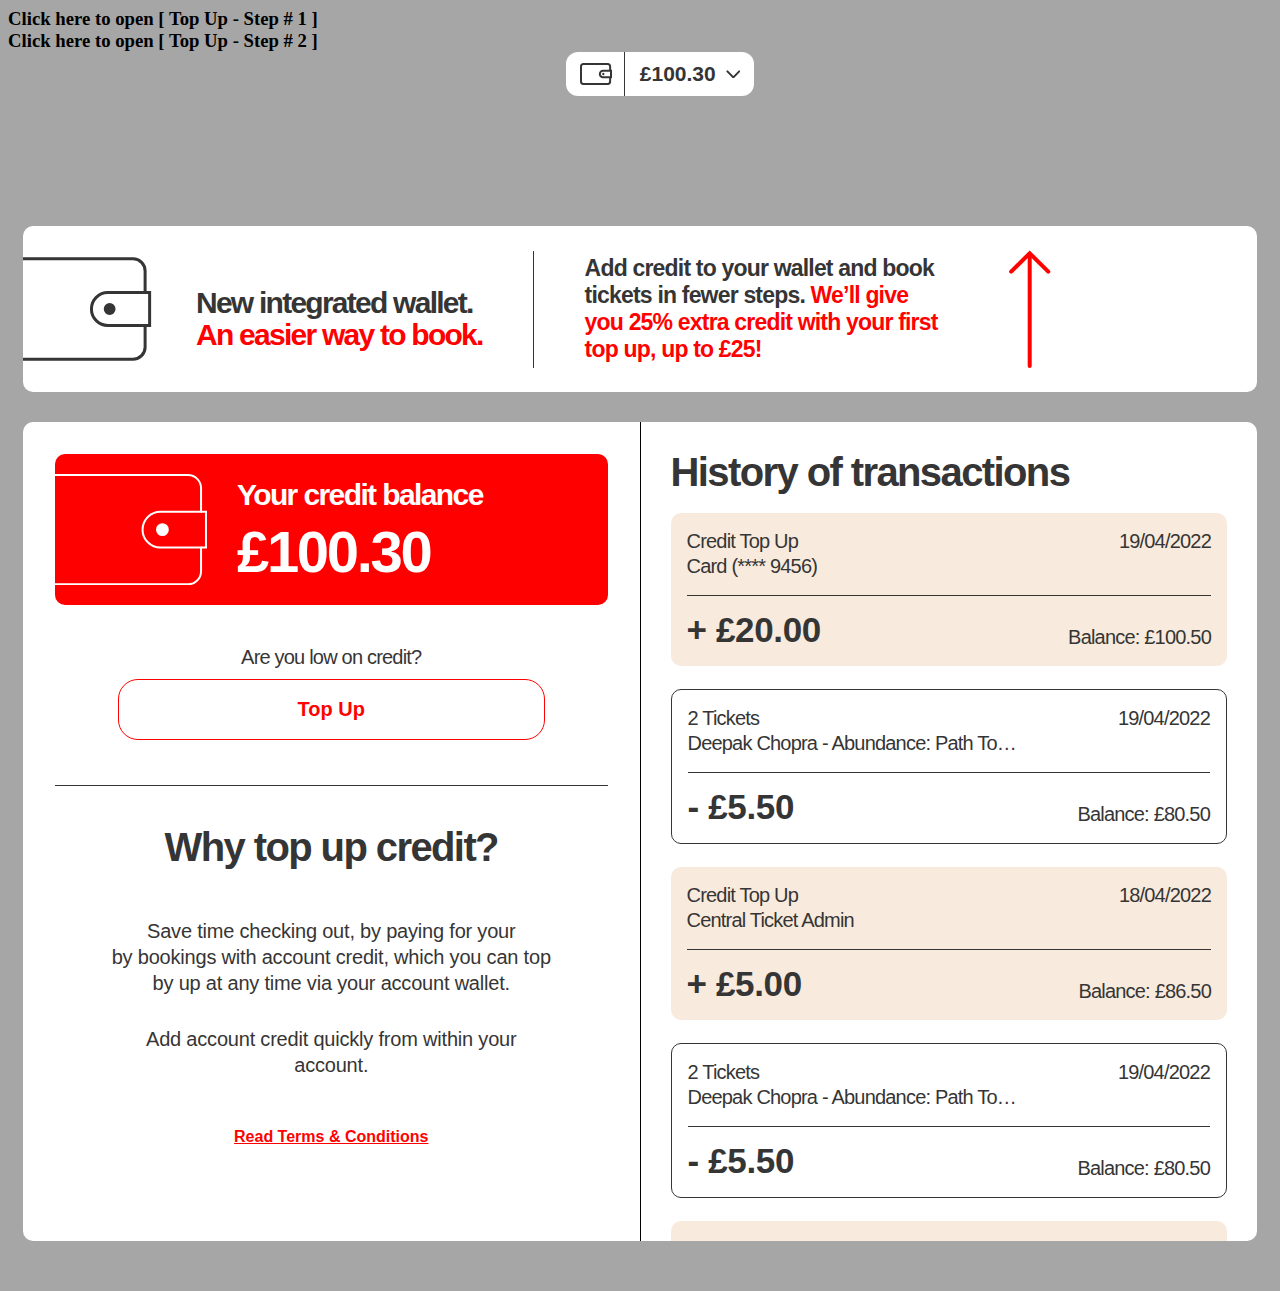
<file: components.html>
<!DOCTYPE html>
<html lang="en">
  <head>
    <meta charset="utf-8" />
    <meta content=" width=device-width, initial-scale=1" name="viewport" />
    <meta content="text/html; charset=utf-8" http-equiv="Content-Type" />

    <!-- >>>  Title & Favicon  <<<<-->
    <title>All Pop Up's | Central Tickets LTD</title>
    <link rel="shortcut icon" type="image/jpg" href="./assets/img/favicon.webp" />

    <!-- >>>  Meta Description  <<<<-->
    <meta name="description" content="Become a seat filler with Central Tickets and get ticket offers for shows in London." />
    <!-- >>>  Meta Keywords  <<<<-->
    <meta name="keywords" content="Central Tickets LTD" />

    <!-- >>> Custom CSS <<< -->
    <link rel="stylesheet" href="./assets/sass/app.css" />
  </head>
  <body>
    <!-- >>>>>>>>>>>>>>>>>>>>>>>>><<<<<<<<<<<<<<<<<<<<<<< -->
    <!-- >>>>>>>>>>>>> Central Tickets LTD <<<<<<<<<<<<<< -->
    <!-- >>>>>>>>>>>>>>>>>>>>>>>>><<<<<<<<<<<<<<<<<<<<<<< -->

    <!-- >>>>>>>>>>>>>>>>>>>>>>>><<<<<<<<<<<<<<<<<<<<<<<< -->
    <!-- >>>>>>>>>>>>>>>>>>> Pop Up's <<<<<<<<<<<<<<<<<<< -->
    <!-- >>>>>>>>>>>>>>>>>>>>>>>><<<<<<<<<<<<<<<<<<<<<<<< -->

    <div class="-show-pop-up" style="cursor: pointer">
      <h3 class="add-credit" style="margin: 0">Click here to open [ Top Up - Step # 1 ]</h3>
      <h3 class="add-card" style="margin: 0">Click here to open [ Top Up - Step # 2 ]</h3>
    </div>

    <!-- >>>>>>>>>>>>>>>>>>>>>>>><<<<<<<<<<<<<<<<<<<<<<<< -->
    <!-- >>>>>>>>>>>>>>>>>>>>>> Body <<<<<<<<<<<<<<<<<<<< -->
    <!-- >>>>>>>>>>>>>>>>>>>>>>>><<<<<<<<<<<<<<<<<<<<<<<< -->

    <!-- >>>>>>>>>>>>>>>>>>>>>>>><<<<<<<<<<<<<<<<<<<<<<<< -->
    <!-- >>>>>>>>>>>>>>>>>> Pop Up # 1 <<<<<<<<<<<<<<<<<< -->
    <!-- >>>>>>>>>>>>>>>>>>>>>>>><<<<<<<<<<<<<<<<<<<<<<<< -->

    <div class="-pop-up-bg pu-top-up-1">
      <div class="-pop-up -pop-up-top-up-1">
        <div class="-header">
          <p>Add Credit</p>
          <a href="#" class="close-popup">
            <svg xmlns="http://www.w3.org/2000/svg" width="14.707" height="14.707" viewBox="0 0 14.707 14.707">
              <g id="Group_1" data-name="Group 1" transform="translate(0.362 -0.029)">
                <line id="Line_1" data-name="Line 1" x2="14" y2="14" transform="translate(-0.009 0.382)" fill="none" stroke="#fff" stroke-width="1" />
                <line id="Line_2" data-name="Line 2" x1="14" y2="14" transform="translate(-0.009 0.382)" fill="none" stroke="#fff" stroke-width="1" />
              </g>
            </svg>
          </a>
        </div>
        <div class="-main" style="height: 410px !important">
          <h2>Enter the amount you’d like to top-up</h2>
          <div class="-content">
            <form action="">
              <input type="text" placeholder="£ 10.00" />
              <a href="#" class="continue">Debit or Credit Card</a>
              <a href="#" class="continue">Apple &nbsp;<img src="./assets/img/apple-logo-transparent_white.png" alt="" />Pay</a>
              <p>
                <input type="checkbox" />
                <span>I agree to the Terms & Conditions below.</span>
              </p>
            </form>
            <span class="bottom-text-">
              1) Account credit can be used against the cost of any show listed via our Current Listings tab. 2) It cannot be used against the cost of bookings fulfilled
              by Today Tix Group or Ingresso. 3) Any credit added is non-refundable and cannot be exchanged for cash in part or full.
            </span>
          </div>
        </div>
      </div>
    </div>

    <!-- >>>>>>>>>>>>>>>>>>>>>>>><<<<<<<<<<<<<<<<<<<<<<<< -->
    <!-- >>>>>>>>>>>>>>>>>> Pop Up # 2 <<<<<<<<<<<<<<<<<< -->
    <!-- >>>>>>>>>>>>>>>>>>>>>>>><<<<<<<<<<<<<<<<<<<<<<<< -->

    <div class="-pop-up-bg pu-top-up-2">
      <div class="-pop-up -pop-up-top-up-2">
        <div class="-header">
          <p>Add Credit</p>
          <a href="#" class="close-popup">
            <svg xmlns="http://www.w3.org/2000/svg" width="14.707" height="14.707" viewBox="0 0 14.707 14.707">
              <g id="Group_1" data-name="Group 1" transform="translate(0.362 -0.029)">
                <line id="Line_1" data-name="Line 1" x2="14" y2="14" transform="translate(-0.009 0.382)" fill="none" stroke="#fff" stroke-width="1" />
                <line id="Line_2" data-name="Line 2" x1="14" y2="14" transform="translate(-0.009 0.382)" fill="none" stroke="#fff" stroke-width="1" />
              </g>
            </svg>
          </a>
        </div>
        <div class="-main">
          <div class="-previous-card-slec">
            <h3>Use your saved card</h3>
            <div class="-previous-card">
              <a href="#">* * * * &nbsp; * * * * &nbsp; * * * * &nbsp; 3457</a>
              <div class="checkBoxx">
                <input type="checkbox" checked />
                <span style="border-radius: 0px"></span>
              </div>
            </div>
          </div>
          <form action="">
            <div class="-input-area">
              <div class="-head">
                <h3>New Card</h3>
                <img src="./assets/img/payment-methods.png" alt="" />
              </div>
              <input type="text" placeholder="Name on Card" />
              <input type="text" placeholder="Card Number" />
              <div class="-exp-cvc">
                <input class="-exp" type="text" placeholder="Exp (mm/yy)" />
                <input class="-cvc" type="text" placeholder="CVC" />
              </div>
              <p>
                <input type="checkbox" />
                <span>Save card for future purchases</span>
              </p>
            </div>
            <div class="-total">
              <p>Total (VAT inc.): <b>£10.00</b></p>
            </div>
            <div class="-pay-or-back">
              <a href="#">Back</a>
              <input style="display: none" type="submit" value="Pay" />
              <a href="#" class="continue">Pay</a>
            </div>
          </form>
        </div>
      </div>
    </div>

    <div class="dropdown-area" style="width: fit-content; margin: 0 auto">
      <div class="dropdown--call">
        <img src="./assets/img/small-wallet-b.svg" alt="" />
        <div class="-line"></div>
        <div class="-text">
          <span>
            £100.30
            <svg xmlns="http://www.w3.org/2000/svg" width="14.669" height="8.75" viewBox="0 0 14.669 8.75">
              <path
                id="Path_1"
                data-name="Path 1"
                d="M0,0,5.92,5.922,11.841,0"
                transform="translate(1.414 1.414)"
                fill="none"
                stroke="#363535"
                stroke-linecap="round"
                stroke-width="2"
              />
            </svg>
          </span>
        </div>
      </div>
      <div class="dropdown--">
        <ul>
          <li>
            <a href="#">Top Up</a>
          </li>
          <li>
            <a href="#">History</a>
          </li>
          <li>
            <a href="#">Learn More</a>
          </li>
        </ul>
      </div>
    </div>

    <div class="page-content">
      <!-- Custom Ad -->
      <div class="-custom-ads">
        <div class="-heading">
          <svg xmlns="http://www.w3.org/2000/svg" xmlns:xlink="http://www.w3.org/1999/xlink" width="156" height="166" viewBox="0 0 156 166">
            <defs>
              <clipPath id="clip-path">
                <rect id="Rectangle_71" data-name="Rectangle 71" width="156" height="166" rx="14" transform="translate(316 135)" fill="#fff" />
              </clipPath>
            </defs>
            <g id="Mask_Group_3" data-name="Mask Group 3" transform="translate(-316 -135)" clip-path="url(#clip-path)">
              <g id="Group_906" data-name="Group 906" transform="translate(-718.377 -320.17)">
                <g id="Group_160" data-name="Group 160" transform="translate(1005 488.015)">
                  <g id="Group_159" data-name="Group 159" transform="translate(0)">
                    <path
                      id="Path_5"
                      data-name="Path 5"
                      d="M-391.315,285.612h0a16.421,16.421,0,0,1,16.421-16.421h37.261v-21.7a12.031,12.031,0,0,0-12.031-12.031H-477.085a12.031,12.031,0,0,0-12.031,12.031v76.248a12.031,12.031,0,0,0,12.031,12.031h127.421a12.031,12.031,0,0,0,12.031-12.031v-21.7h-37.261A16.421,16.421,0,0,1-391.315,285.612Z"
                      transform="translate(489.116 -235.457)"
                      fill="none"
                      stroke="#363535"
                      stroke-miterlimit="10"
                      stroke-width="3"
                    />
                    <path
                      id="Path_6"
                      data-name="Path 6"
                      d="M-120.116,350.473h4.516V317.631h-4.516"
                      transform="translate(271.599 -283.897)"
                      fill="none"
                      stroke="#363535"
                      stroke-miterlimit="10"
                      stroke-width="3"
                    />
                  </g>
                  <path id="Path_7" data-name="Path 7" d="M5.89,0A5.89,5.89,0,1,1,0,5.89,5.89,5.89,0,0,1,5.89,0Z" transform="translate(110.136 44.266)" fill="#363535" />
                </g>
              </g>
            </g>
          </svg>
          <div class="-text">
            <h2>
              New integrated wallet. <br />
              <span>An easier way to book.</span>
            </h2>
          </div>
        </div>
        <div class="-line"></div>
        <div class="-text">
          <h3>
            Add credit to your wallet and book <br />
            tickets in fewer steps.
            <span
              >We’ll give <br />
              you 25% extra credit with your first <br />
              top up, up to £25!</span
            >
          </h3>
          <img src="./assets/img/arrow-up.svg" alt="" />
        </div>
      </div>
    </div>

    <!-- >>>>>>>>>>>>>>>>>>>>>>>><<<<<<<<<<<<<<<<<<<<<<<< -->
    <!-- >>>>>>>>>>>>>>>>> Pop Up Wallet <<<<<<<<<<<<<<<< -->
    <!-- >>>>>>>>>>>>>>>>>>>>>>>><<<<<<<<<<<<<<<<<<<<<<<< -->

    <div class="-wallet-info">
      <div class="-pop-up-wallet">
        <div class="-wallet">
          <div class="-credit">
            <div class="-content">
              <div class="-balance">
                <svg xmlns="http://www.w3.org/2000/svg" width="171.984" height="111.303" viewBox="0 0 171.984 111.303">
                  <g id="Group_911" data-name="Group 911" transform="translate(-998.531 -491.709)">
                    <g id="Group_160" data-name="Group 160" transform="translate(999.531 492.709)">
                      <g id="Group_159" data-name="Group 159" transform="translate(0)">
                        <path
                          id="Path_5"
                          data-name="Path 5"
                          d="M-382.547,290.109h0a17.893,17.893,0,0,1,17.893-17.893h40.6V248.567a13.11,13.11,0,0,0-13.11-13.11H-476.006a13.11,13.11,0,0,0-13.11,13.11V331.65a13.11,13.11,0,0,0,13.11,13.11h138.843a13.11,13.11,0,0,0,13.11-13.11V308h-40.6A17.893,17.893,0,0,1-382.547,290.109Z"
                          transform="translate(489.116 -235.457)"
                          fill="none"
                          stroke="#fff"
                          stroke-miterlimit="10"
                          stroke-width="2"
                        />
                        <path
                          id="Path_6"
                          data-name="Path 6"
                          d="M-120.116,353.417h4.921V317.631h-4.921"
                          transform="translate(285.179 -280.872)"
                          fill="none"
                          stroke="#fff"
                          stroke-miterlimit="10"
                          stroke-width="2"
                        />
                      </g>
                      <path
                        id="Path_7"
                        data-name="Path 7"
                        d="M6.418,0A6.418,6.418,0,1,1,0,6.418,6.418,6.418,0,0,1,6.418,0Z"
                        transform="translate(120.009 48.234)"
                        fill="#fff"
                      />
                    </g>
                  </g>
                </svg>
                <div class="-credit-balance">
                  <h3>Your credit balance</h3>
                  <h2>£100.30</h2>
                </div>
              </div>
              <div class="-top-up">
                <p>Are you low on credit?</p>
                <a href="#">Top Up</a>
              </div>
              <div class="why-top-up">
                <h2>Why top up credit?</h2>
                <p>
                  Save time checking out, by paying for your <br />
                  by bookings with account credit, which you can top <br />
                  by up at any time via your account wallet.
                </p>
                <p>
                  Add account credit quickly from within your <br />
                  account.
                </p>
                <a href="#">Read Terms & Conditions</a>
              </div>
            </div>
          </div>
          <div class="-transections">
            <div class="-content">
              <h2>History of transactions</h2>
              <div class="-all-transections">
                <!-- Transection # 1 -->
                <div class="-transection-n">
                  <div class="card-credit-detail">
                    <div class="-detail">
                      <p>
                        Credit Top Up <br />
                        Card <span>(**** 9456)</span>
                      </p>
                    </div>
                    <div class="-date"><span>19/04/2022</span></div>
                  </div>
                  <div class="-line"></div>
                  <div class="-payment-history">
                    <div class="actual-amount">
                      <h3>+ £20.00</h3>
                    </div>
                    <div class="actual-balance">
                      <p>Balance: <span>£100.50</span></p>
                    </div>
                  </div>
                </div>
                <!-- Transection # 2 -->
                <div class="-transection-n">
                  <div class="card-credit-detail">
                    <div class="-detail">
                      <p>
                        2 Tickets <br />
                        Deepak Chopra - Abundance: Path To…
                      </p>
                    </div>
                    <div class="-date"><span>19/04/2022</span></div>
                  </div>
                  <div class="-line"></div>
                  <div class="-payment-history">
                    <div class="actual-amount">
                      <h3>- £5.50</h3>
                    </div>
                    <div class="actual-balance">
                      <p>Balance: <span>£80.50</span></p>
                    </div>
                  </div>
                </div>
                <!-- Transection # 3 -->
                <div class="-transection-n">
                  <div class="card-credit-detail">
                    <div class="-detail">
                      <p>
                        Credit Top Up <br />
                        Central Ticket Admin
                      </p>
                    </div>
                    <div class="-date"><span>18/04/2022</span></div>
                  </div>
                  <div class="-line"></div>
                  <div class="-payment-history">
                    <div class="actual-amount">
                      <h3>+ £5.00</h3>
                    </div>
                    <div class="actual-balance">
                      <p>Balance: <span>£86.50</span></p>
                    </div>
                  </div>
                </div>
                <!-- Transection # 4 -->
                <div class="-transection-n">
                  <div class="card-credit-detail">
                    <div class="-detail">
                      <p>
                        2 Tickets <br />
                        Deepak Chopra - Abundance: Path To…
                      </p>
                    </div>
                    <div class="-date"><span>19/04/2022</span></div>
                  </div>
                  <div class="-line"></div>
                  <div class="-payment-history">
                    <div class="actual-amount">
                      <h3>- £5.50</h3>
                    </div>
                    <div class="actual-balance">
                      <p>Balance: <span>£80.50</span></p>
                    </div>
                  </div>
                </div>
                <!-- Transection # 5 -->
                <div class="-transection-n">
                  <div class="card-credit-detail">
                    <div class="-detail">
                      <p>
                        Credit Top Up <br />
                        Card <span>(**** 9456)</span>
                      </p>
                    </div>
                    <div class="-date"><span>19/04/2022</span></div>
                  </div>
                  <div class="-line"></div>
                  <div class="-payment-history">
                    <div class="actual-amount">
                      <h3>+ £20.00</h3>
                    </div>
                    <div class="actual-balance">
                      <p>Balance: <span>£100.50</span></p>
                    </div>
                  </div>
                </div>
                <!-- Transection # 6 -->
                <div class="-transection-n">
                  <div class="card-credit-detail">
                    <div class="-detail">
                      <p>
                        Credit Top Up <br />
                        Card <span>(**** 9456)</span>
                      </p>
                    </div>
                    <div class="-date"><span>19/04/2022</span></div>
                  </div>
                  <div class="-line"></div>
                  <div class="-payment-history">
                    <div class="actual-amount">
                      <h3>+ £20.00</h3>
                    </div>
                    <div class="actual-balance">
                      <p>Balance: <span>£100.50</span></p>
                    </div>
                  </div>
                </div>
                <!-- Transection # 7 -->
                <div class="-transection-n">
                  <div class="card-credit-detail">
                    <div class="-detail">
                      <p>
                        Credit Top Up <br />
                        Card <span>(**** 9456)</span>
                      </p>
                    </div>
                    <div class="-date"><span>19/04/2022</span></div>
                  </div>
                  <div class="-line"></div>
                  <div class="-payment-history">
                    <div class="actual-amount">
                      <h3>+ £20.00</h3>
                    </div>
                    <div class="actual-balance">
                      <p>Balance: <span>£100.50</span></p>
                    </div>
                  </div>
                </div>
                <!-- Transection # 8 -->
                <div class="-transection-n">
                  <div class="card-credit-detail">
                    <div class="-detail">
                      <p>
                        Credit Top Up <br />
                        Card <span>(**** 9456)</span>
                      </p>
                    </div>
                    <div class="-date"><span>19/04/2022</span></div>
                  </div>
                  <div class="-line"></div>
                  <div class="-payment-history">
                    <div class="actual-amount">
                      <h3>+ £20.00</h3>
                    </div>
                    <div class="actual-balance">
                      <p>Balance: <span>£100.50</span></p>
                    </div>
                  </div>
                </div>
                <!-- Transection # 9 -->
                <div class="-transection-n">
                  <div class="card-credit-detail">
                    <div class="-detail">
                      <p>
                        Credit Top Up <br />
                        Card <span>(**** 9456)</span>
                      </p>
                    </div>
                    <div class="-date"><span>19/04/2022</span></div>
                  </div>
                  <div class="-line"></div>
                  <div class="-payment-history">
                    <div class="actual-amount">
                      <h3>+ £20.00</h3>
                    </div>
                    <div class="actual-balance">
                      <p>Balance: <span>£100.50</span></p>
                    </div>
                  </div>
                </div>
                <!-- Transection # 10 -->
                <div class="-transection-n">
                  <div class="card-credit-detail">
                    <div class="-detail">
                      <p>
                        Credit Top Up <br />
                        Card <span>(**** 9456)</span>
                      </p>
                    </div>
                    <div class="-date"><span>19/04/2022</span></div>
                  </div>
                  <div class="-line"></div>
                  <div class="-payment-history">
                    <div class="actual-amount">
                      <h3>+ £20.00</h3>
                    </div>
                    <div class="actual-balance">
                      <p>Balance: <span>£100.50</span></p>
                    </div>
                  </div>
                </div>
              </div>
            </div>
          </div>
        </div>
      </div>
    </div>

    <!-- >>>>>>>>>>>>>>>>>>>>>>>>><<<<<<<<<<<<<<<<<<<<<<< -->
    <!-- >>>>>>>>>>>>>>>>>>>>>> End <<<<<<<<<<<<<<<<<<<<< -->
    <!-- >>>>>>>>>>>>>>>>>>>>>>>>><<<<<<<<<<<<<<<<<<<<<<< -->

    <!-- >>> JQUERY <<< -->
    <script src="./assets/jquery/jquery.min.js"></script>

    <!-- >>> DATEPICKER <<< -->
    <script src="./assets/datepicker/js/bootstrap-datepicker.min.js"></script>

    <!-- >>> CUSTOM JS <<< -->
    <script src="./assets/js/app.js" defer></script>
  </body>
</html>
</file>
<file: assets/sass/app.css>
/* >>>>>>>>>>>>>>>>>>>>>>>>><<<<<<<<<<<<<<<<<<<<<<< */
/* >>>>>>>>>>>>> Central Tickets LTD <<<<<<<<<<<<<< */
/* >>>>>>>>>>>>>>>>>>>>>>>>><<<<<<<<<<<<<<<<<<<<<<< */
body {
  background: rgba(0, 0, 0, 0.349);
}

/* Pop Up's */
.pu-top-up-1,
.pu-top-up-2 {
  display: none;
}

.-show-pop-up ul li {
  width: -webkit-fit-content;
  width: -moz-fit-content;
  width: fit-content;
  color: green;
  cursor: pointer;
}

.-show-pop-up ul li:first-of-type, .-show-pop-up ul li:nth-of-type(2) {
  color: red;
}

/* Pop Up Common */
.-pop-up-bg {
  position: fixed;
  width: 100%;
  height: 100vh;
  z-index: 999;
  top: 0;
  left: 0;
  background: #0000007c 0% 0% no-repeat padding-box;
}

.-pop-up-bg .-pop-up {
  position: relative;
  left: 50%;
  -webkit-transform: translateX(-50%);
          transform: translateX(-50%);
  top: 109px;
  width: 388px;
}

.-pop-up-bg .-pop-up .-header {
  padding: 18px 19px;
  border-radius: 10px;
  display: -webkit-box;
  display: -ms-flexbox;
  display: flex;
  border-bottom-right-radius: 0px;
  border-bottom-left-radius: 0px;
  -webkit-box-align: center;
      -ms-flex-align: center;
          align-items: center;
  background: #ff0100;
}

.-pop-up-bg .-pop-up .-header p {
  font: normal normal normal 15px/17px Arial;
  letter-spacing: 0px;
  color: white;
  margin: 0;
}

.-pop-up-bg .-pop-up .-header a {
  margin-left: auto;
  margin-right: 0;
}

.-pop-up-bg .-pop-up .-main {
  position: relative;
  height: 463px;
  background: #fff;
}

.-pop-up-bg .-pop-up .-footer {
  padding: 15px 19px;
  border-radius: 10px;
  border-top-right-radius: 0px;
  border-top-left-radius: 0px;
  background: #ff0100;
  text-align: center;
}

.-pop-up-bg .-pop-up .-footer p {
  font: normal normal normal 18px/21px Arial;
  color: white;
  margin: 0;
}

@media only screen and (max-width: 420px) {
  .-pop-up-bg .-pop-up {
    top: 50px;
    max-width: calc(100% - 28px) !important;
  }
  .-pop-up-bg .-pop-up .-main {
    height: -webkit-fit-content !important;
    height: -moz-fit-content !important;
    height: fit-content !important;
  }
}

/* Pop Up [ Top Up Step # 1 ] Start --- */
.-pop-up-top-up-1 .-main {
  position: relative;
  height: 445px !important;
  padding: 17px 19px;
  border-bottom-left-radius: 10px;
  border-bottom-right-radius: 10px;
}

.-pop-up-top-up-1 .-main h2 {
  font: normal normal bold 20px/21px Arial;
  letter-spacing: -0.2px;
  margin: 0;
  color: #000000;
}

.-pop-up-top-up-1 .-main .-content {
  position: absolute;
  width: calc(100% - 38px);
  bottom: 29px;
  left: 50%;
  -webkit-transform: translateX(-50%);
          transform: translateX(-50%);
  text-align: center;
}

.-pop-up-top-up-1 .-main .-content form input[type="text"] {
  width: 236px;
  border: none;
  outline: none;
  border-bottom: 1px solid #707070;
  text-align: center;
  font: normal normal bold 50px/21px Arial;
  letter-spacing: -0.5px;
  padding: 0px 0px 5px 0px;
  margin-bottom: 46px;
  /*  &:last-of-type {
            margin-bottom: 0px;
          } */
}

.-pop-up-top-up-1 .-main .-content form input[type="text"]::-webkit-input-placeholder {
  color: #000000;
  opacity: 0.2;
}

.-pop-up-top-up-1 .-main .-content form input[type="text"]:-ms-input-placeholder {
  color: #000000;
  opacity: 0.2;
}

.-pop-up-top-up-1 .-main .-content form input[type="text"]::-ms-input-placeholder {
  color: #000000;
  opacity: 0.2;
}

.-pop-up-top-up-1 .-main .-content form input[type="text"]::placeholder {
  color: #000000;
  opacity: 0.2;
}

.-pop-up-top-up-1 .-main .-content form p {
  padding: 0;
  font: normal normal 500 15px/17px Arial;
  letter-spacing: 0px;
  color: #000000;
  display: -webkit-box;
  display: -ms-flexbox;
  display: flex;
  margin: 27px 0 23px 0px;
  position: relative;
}

.-pop-up-top-up-1 .-main .-content form p input {
  margin-right: 8px;
  cursor: pointer;
  width: -webkit-fit-content;
  width: -moz-fit-content;
  width: fit-content;
  opacity: 0;
}

.-pop-up-top-up-1 .-main .-content form p span a {
  color: #ff0100;
  text-decoration: underline;
}

.-pop-up-top-up-1 .-main .-content form p span::before {
  content: "";
  display: block;
  position: absolute;
  border-radius: 5px !important;
  top: 3px;
  left: 0;
  width: 11px;
  height: 11px;
  margin-left: 4px;
  border: 0.5px solid #000;
  pointer-events: none;
}

.-pop-up-top-up-1 .-main .-content form p span::after {
  pointer-events: none;
  content: "";
  display: block;
  position: absolute;
  left: 6px;
  top: 1px;
  background-image: url(../img/checked.png);
  width: 11px;
  height: 11px;
  display: none;
}

.-pop-up-top-up-1 .-main .-content form p input:checked + span::after {
  display: block;
}

.-pop-up-top-up-1 .-main .-content a,
.-pop-up-top-up-1 .-main .-content p {
  margin-bottom: 20px;
}

.-pop-up-top-up-1 .-main .-content p {
  font: normal normal normal 18px/21px Arial;
}

.-pop-up-top-up-1 .-main .-content a {
  color: #fff;
  display: block;
  padding: 11px;
  text-decoration: none;
  display: -webkit-box;
  display: -ms-flexbox;
  display: flex;
  -webkit-box-align: center;
      -ms-flex-align: center;
          align-items: center;
  -webkit-box-pack: center;
      -ms-flex-pack: center;
          justify-content: center;
  font: normal normal bold 16px/18px Arial;
  border-radius: 19px;
  background: #ff0100;
}

.-pop-up-top-up-1 .-main .-content a:last-of-type {
  margin-bottom: 0px;
}

.-pop-up-top-up-1 .-main .-content .bottom-text- {
  font: normal normal normal 11px/16px Arial;
  letter-spacing: -0.11px;
  color: #000000;
  margin: 0;
  text-align: left;
  display: block;
}

.-pop-up-top-up-1 .-footer {
  border-top: 1px solid black;
  background: white !important;
}

.-pop-up-top-up-1 .-footer p {
  text-align: right;
  color: black !important;
}

@media only screen and (max-width: 420px) {
  .-pop-up.-pop-up-6 .-main {
    height: 410px !important;
  }
}

/* --- End Pop Up # 6 */
/* Pop Up # 7 Start --- */
.-pop-up-top-up-2 .-main .-previous-card-slec {
  padding: 19px;
}

.-pop-up-top-up-2 .-main .-previous-card-slec h3 {
  font: normal normal bold 20px/23px Arial;
  letter-spacing: -0.2px;
  margin: 0px 0px 16px 0px;
}

.-pop-up-top-up-2 .-main .-previous-card-slec .-previous-card {
  width: -webkit-fit-content;
  width: -moz-fit-content;
  width: fit-content;
  position: relative !important;
}

.-pop-up-top-up-2 .-main .-previous-card-slec .-previous-card a {
  border: 0.5px solid #000000;
  border-radius: 10px;
  font: normal normal normal 15px/17px Arial;
  letter-spacing: 0px;
  display: block;
  width: 260px;
  padding: 11px 17px;
  color: black;
  text-decoration: none;
}

.-pop-up-top-up-2 .-main .-previous-card-slec .-previous-card .checkBoxx {
  padding: 0;
  top: 11px;
  position: absolute !important;
  right: 3px;
  margin: 0;
  position: relative;
}

.-pop-up-top-up-2 .-main .-previous-card-slec .-previous-card .checkBoxx input {
  margin-right: 8px;
  cursor: pointer;
  opacity: 0;
}

.-pop-up-top-up-2 .-main .-previous-card-slec .-previous-card .checkBoxx span a {
  color: #ff0000;
  text-decoration: underline;
}

.-pop-up-top-up-2 .-main .-previous-card-slec .-previous-card .checkBoxx span::before {
  content: "";
  display: block;
  position: absolute;
  border-radius: 5px !important;
  top: 3px;
  left: 0;
  width: 11px;
  height: 11px;
  margin-left: 4px;
  border: 0.5px solid #000;
  pointer-events: none;
}

.-pop-up-top-up-2 .-main .-previous-card-slec .-previous-card .checkBoxx span::after {
  pointer-events: none;
  content: "";
  display: block;
  position: absolute;
  left: 6px;
  top: 1px;
  background-image: url(../img/checked.png);
  width: 11px;
  height: 11px;
  display: none;
}

.-pop-up-top-up-2 .-main .-previous-card-slec .-previous-card .checkBoxx input:checked + span::after {
  display: block;
}

.-pop-up-top-up-2 .-main form {
  width: 100%;
}

.-pop-up-top-up-2 .-main form .-input-area {
  border-top: 0.5px solid black;
  width: calc(100% - 38px);
  margin: 0 auto;
}

.-pop-up-top-up-2 .-main form .-input-area .-head {
  display: -webkit-box;
  display: -ms-flexbox;
  display: flex;
  -webkit-box-align: center;
      -ms-flex-align: center;
          align-items: center;
  margin: 4px 0px;
}

.-pop-up-top-up-2 .-main form .-input-area .-head h3 {
  margin: 0;
  font: normal normal bold 20px/23px Arial;
  letter-spacing: -0.2px;
}

.-pop-up-top-up-2 .-main form .-input-area .-head img {
  margin-left: auto;
  margin-right: 0;
}

.-pop-up-top-up-2 .-main form .-input-area input {
  margin-bottom: 20px;
  width: calc(100% - 32px);
  font: normal normal normal 15px/17px Arial;
  letter-spacing: 0px;
  padding: 11px 15px;
  border: 0.5px solid #000000;
  border-radius: 10px;
  outline: none;
}

.-pop-up-top-up-2 .-main form .-input-area input::-webkit-input-placeholder {
  color: #707070;
}

.-pop-up-top-up-2 .-main form .-input-area input:-ms-input-placeholder {
  color: #707070;
}

.-pop-up-top-up-2 .-main form .-input-area input::-ms-input-placeholder {
  color: #707070;
}

.-pop-up-top-up-2 .-main form .-input-area input::placeholder {
  color: #707070;
}

.-pop-up-top-up-2 .-main form .-input-area .-exp-cvc {
  display: -webkit-box;
  display: -ms-flexbox;
  display: flex;
  -webkit-box-align: center;
      -ms-flex-align: center;
          align-items: center;
}

.-pop-up-top-up-2 .-main form .-input-area .-exp-cvc input.-exp {
  width: 115px;
  margin-right: 23px;
}

.-pop-up-top-up-2 .-main form .-input-area .-exp-cvc input.-cvc {
  width: 69px;
}

.-pop-up-top-up-2 .-main form .-input-area p {
  padding: 0;
  font: normal normal normal 15px/17px Arial;
  letter-spacing: 0px;
  display: -webkit-box;
  display: -ms-flexbox;
  display: flex;
  margin: 0 0 17.5px 0px;
  position: relative;
}

.-pop-up-top-up-2 .-main form .-input-area p input {
  margin-right: 8px;
  cursor: pointer;
  width: -webkit-fit-content;
  width: -moz-fit-content;
  width: fit-content;
  opacity: 0;
}

.-pop-up-top-up-2 .-main form .-input-area p span a {
  color: #ff0000;
  text-decoration: underline;
}

.-pop-up-top-up-2 .-main form .-input-area p span::before {
  content: "";
  display: block;
  position: absolute;
  border-radius: 5px;
  top: 3px;
  left: 0;
  width: 11px;
  height: 11px;
  margin-left: 4px;
  border: 0.5px solid #000;
  pointer-events: none;
}

.-pop-up-top-up-2 .-main form .-input-area p span::after {
  pointer-events: none;
  content: "";
  display: block;
  position: absolute;
  left: 6px;
  top: 1px;
  background-image: url(../img/checked.png);
  width: 11px;
  height: 11px;
  display: none;
}

.-pop-up-top-up-2 .-main form .-input-area p input:checked + span::after {
  display: block;
}

.-pop-up-top-up-2 .-main form .-total {
  padding: 15px 19px;
  border-top: 0.5px solid #000;
  border-bottom: 0.5px solid #000;
  background: white;
  text-align: center;
}

.-pop-up-top-up-2 .-main form .-total p {
  font: normal normal normal 18px/21px Arial;
  color: black;
  text-align: right;
  margin: 0;
}

.-pop-up-top-up-2 .-main form .-pay-or-back {
  display: -webkit-box;
  display: -ms-flexbox;
  display: flex;
  border-bottom-left-radius: 10px;
  border-bottom-right-radius: 10px;
  background: white;
}

.-pop-up-top-up-2 .-main form .-pay-or-back a,
.-pop-up-top-up-2 .-main form .-pay-or-back input {
  margin: 0;
  width: 50%;
  text-align: center;
  cursor: pointer;
  font: normal normal normal 18px/21px Arial;
  letter-spacing: 0px;
  padding: 15px 12px;
}

.-pop-up-top-up-2 .-main form .-pay-or-back a {
  text-decoration: none;
  color: black;
}

.-pop-up-top-up-2 .-main form .-pay-or-back a.continue {
  color: white;
  background: #d91717;
  border-radius: 0px;
  border-bottom-right-radius: 10px;
}

.-pop-up-top-up-2 .-main form .-pay-or-back input {
  border: none;
  outline: none;
  color: white;
  background: #d91717;
  border-radius: 0px;
  border-bottom-right-radius: 10px;
}

@media only screen and (max-width: 420px) {
  .-pop-up.-pop-up-7 .-main {
    border-bottom-left-radius: 10px;
    border-bottom-right-radius: 10px;
  }
}

/* --- End Pop Up # 7 */
/* --- Pop Up Wallet Start */
.-wallet-info {
  margin: 30px 0px 50px 0px;
}

.-pop-up-wallet {
  position: relative;
  width: 1281px;
  height: 819px;
  border-radius: 10px;
  background: #fff;
  margin: 0 auto;
}

.-pop-up-wallet .-wallet {
  display: -webkit-box;
  display: -ms-flexbox;
  display: flex;
  -webkit-box-align: start;
      -ms-flex-align: start;
          align-items: flex-start;
  width: 100%;
  height: 100%;
}

.-pop-up-wallet .-wallet .-credit,
.-pop-up-wallet .-wallet .transections {
  width: 50%;
  height: 100%;
}

.-pop-up-wallet .-wallet .-credit {
  border-right: 1px solid black;
}

.-pop-up-wallet .-wallet .-credit .-content {
  padding: 32px;
}

.-pop-up-wallet .-wallet .-credit .-content .-balance {
  display: -webkit-box;
  display: -ms-flexbox;
  display: flex;
  background: #ff0000;
  border-radius: 10px;
  padding: 20px 10px 20px 0px;
  overflow: hidden;
}

.-pop-up-wallet .-wallet .-credit .-content .-balance svg {
  margin-left: -20px;
}

.-pop-up-wallet .-wallet .-credit .-content .-balance .-credit-balance {
  margin-left: 30px;
}

.-pop-up-wallet .-wallet .-credit .-content .-balance .-credit-balance h3 {
  font: normal normal bold 40px/41px Arial;
  letter-spacing: -1.6px;
  color: #ffffff;
  margin: 0 0 5px 0px;
}

.-pop-up-wallet .-wallet .-credit .-content .-balance .-credit-balance h2 {
  margin: 0;
  font: normal normal bold 58px/64px Arial;
  letter-spacing: -2.32px;
  color: #ffffff;
}

.-pop-up-wallet .-wallet .-credit .-content .-top-up {
  text-align: center;
  padding: 30px 0px 45px 0px;
  border-bottom: 1px solid #363535;
  margin-bottom: 41px;
}

.-pop-up-wallet .-wallet .-credit .-content .-top-up p {
  font: normal normal normal 20px/44px Arial;
  letter-spacing: -0.8px;
  color: #363535;
  margin: 0;
}

.-pop-up-wallet .-wallet .-credit .-content .-top-up a {
  display: block;
  width: 405px;
  padding: 18px 10px;
  color: #ff0100;
  text-decoration: none;
  border: 1px solid #ff0100;
  border-radius: 20px;
  font: normal normal bold 20px/23px Arial;
  margin: 0 auto;
  letter-spacing: 0px;
  color: #ff0100;
}

.-pop-up-wallet .-wallet .-credit .-content .why-top-up {
  text-align: center;
}

.-pop-up-wallet .-wallet .-credit .-content .why-top-up h2,
.-pop-up-wallet .-wallet .-credit .-content .why-top-up p {
  margin: 0;
}

.-pop-up-wallet .-wallet .-credit .-content .why-top-up h2 {
  font: normal normal bold 40px/41px Arial;
  letter-spacing: -1.6px;
  color: #363535;
  margin-bottom: 50px;
}

.-pop-up-wallet .-wallet .-credit .-content .why-top-up p {
  font: normal normal normal 20px/26px Arial;
  letter-spacing: -0.2px;
  color: #363535;
  margin-bottom: 30px;
}

.-pop-up-wallet .-wallet .-credit .-content .why-top-up p:last-of-type {
  margin-bottom: 0px;
}

.-pop-up-wallet .-wallet .-credit .-content .why-top-up a {
  text-decoration: underline;
  font: normal normal bold 16px/18px Arial;
  letter-spacing: 0px;
  color: #ff0100;
  margin: 0;
  display: block;
  margin-top: 50px;
}

.-pop-up-wallet .-wallet .-transections {
  width: 50%;
  overflow: hidden;
  height: 100%;
}

.-pop-up-wallet .-wallet .-transections .-content {
  padding: 30px 0px 30px 30px;
  height: 100%;
}

.-pop-up-wallet .-wallet .-transections .-content h2 {
  font: normal normal bold 40px/41px Arial;
  letter-spacing: -1.6px;
  color: #363535;
  margin: 0px 20px 0px 0px;
  margin-bottom: 20px;
}

.-pop-up-wallet .-wallet .-transections .-content .-all-transections {
  height: 100%;
  overflow-y: scroll;
  padding-right: 30px;
  /* width */
  /* Track */
  /* Handle */
}

.-pop-up-wallet .-wallet .-transections .-content .-all-transections::-webkit-scrollbar {
  width: 8px;
  margin-left: 30px;
}

.-pop-up-wallet .-wallet .-transections .-content .-all-transections::-webkit-scrollbar-track {
  width: 5px;
  background: #fdfdfd;
}

.-pop-up-wallet .-wallet .-transections .-content .-all-transections::-webkit-scrollbar-thumb {
  background: #d91717 0% 0% no-repeat padding-box;
  border-radius: 8px;
}

.-pop-up-wallet .-wallet .-transections .-content .-transection-n {
  background: #f8ebdd 0% 0% no-repeat padding-box;
  border-radius: 10px;
  padding: 16px;
  margin-bottom: 23px;
}

.-pop-up-wallet .-wallet .-transections .-content .-transection-n:nth-child(even) {
  background: white;
  border: 1px solid #363535;
}

.-pop-up-wallet .-wallet .-transections .-content .-transection-n:last-of-type {
  margin-bottom: 58px;
}

.-pop-up-wallet .-wallet .-transections .-content .-transection-n .card-credit-detail {
  display: -webkit-box;
  display: -ms-flexbox;
  display: flex;
  -webkit-box-align: start;
      -ms-flex-align: start;
          align-items: flex-start;
}

.-pop-up-wallet .-wallet .-transections .-content .-transection-n .card-credit-detail .-detail p {
  margin: 0;
  font: normal normal normal 20px/25px Arial;
  letter-spacing: -0.8px;
  color: #363535;
}

.-pop-up-wallet .-wallet .-transections .-content .-transection-n .card-credit-detail .-date {
  margin-left: auto;
  margin-right: 0;
}

.-pop-up-wallet .-wallet .-transections .-content .-transection-n .card-credit-detail .-date span {
  font: normal normal normal 20px/25px Arial;
  letter-spacing: -0.8px;
  color: #363535;
}

.-pop-up-wallet .-wallet .-transections .-content .-transection-n .-line {
  border-bottom: 1px solid #363535;
  margin: 16px 0px 14px 0px;
}

.-pop-up-wallet .-wallet .-transections .-content .-transection-n .-payment-history {
  display: -webkit-box;
  display: -ms-flexbox;
  display: flex;
  -webkit-box-align: end;
      -ms-flex-align: end;
          align-items: flex-end;
}

.-pop-up-wallet .-wallet .-transections .-content .-transection-n .-payment-history .actual-amount h3 {
  margin: 0;
  font-family: Arial, Helvetica, sans-serif;
  font-size: 35px;
  font-weight: bold;
  letter-spacing: -0.35px;
  color: #363535;
}

.-pop-up-wallet .-wallet .-transections .-content .-transection-n .-payment-history .actual-balance {
  margin-left: auto;
  margin-right: 0;
}

.-pop-up-wallet .-wallet .-transections .-content .-transection-n .-payment-history .actual-balance p {
  margin: 0;
  font: normal normal normal 20px/25px Arial;
  letter-spacing: -0.8px;
  color: #363535;
}

@media only screen and (max-width: 1350px) {
  .-wallet-info .-pop-up-wallet {
    width: calc(100% - 30px);
  }
  .-wallet-info .-pop-up-wallet .-wallet .-credit .-content .-balance .-credit-balance h3 {
    font: normal normal bold 30px/41px Arial;
  }
}

@media only screen and (max-width: 1089px) {
  .-wallet-info {
    margin: 10px 0px 50px 0px;
  }
  .-pop-up-wallet {
    height: -webkit-fit-content;
    height: -moz-fit-content;
    height: fit-content;
    background: transparent;
    width: calc(100% - 12px) !important;
  }
  .-pop-up-wallet .-wallet {
    display: block;
  }
  .-pop-up-wallet .-wallet .-credit,
  .-pop-up-wallet .-wallet .transections {
    background: #fff;
    width: 100%;
    border: 1px solid #363535 !important;
    border-radius: 10px;
    padding-bottom: 50px;
  }
  .-pop-up-wallet .-wallet .-credit {
    border-right: 0px;
  }
  .-pop-up-wallet .-wallet .-credit .-content {
    padding: 15px;
  }
  .-pop-up-wallet .-wallet .-transections {
    background: #fff;
    border: 1px solid #363535 !important;
    border-radius: 10px;
    width: 100%;
    margin-top: 20px;
  }
  .-pop-up-wallet .-wallet .-transections .-content {
    padding: 15px;
    height: 600px;
  }
  .-pop-up-wallet .-wallet .-transections .-content .-all-transections {
    height: calc(100% - 35px);
    padding-right: 10px;
    /* width */
  }
  .-pop-up-wallet .-wallet .-transections .-content .-all-transections::-webkit-scrollbar {
    width: 6px;
  }
}

@media only screen and (max-width: 576px) {
  .-pop-up-wallet {
    height: -webkit-fit-content;
    height: -moz-fit-content;
    height: fit-content;
  }
  .-pop-up-wallet .-wallet {
    display: block;
  }
  .-pop-up-wallet .-wallet .-credit,
  .-pop-up-wallet .-wallet .transections {
    width: 100%;
    border: 1px solid #363535 !important;
    border-radius: 10px;
    padding-bottom: 30px;
  }
  .-pop-up-wallet .-wallet .-credit {
    border-right: 0px;
  }
  .-pop-up-wallet .-wallet .-credit .-content {
    padding: 15px;
  }
  .-pop-up-wallet .-wallet .-credit .-content .-balance {
    -webkit-box-align: center;
        -ms-flex-align: center;
            align-items: center;
  }
  .-pop-up-wallet .-wallet .-credit .-content .-balance svg {
    margin-left: -35px;
    height: 85px;
  }
  .-pop-up-wallet .-wallet .-credit .-content .-balance .-credit-balance {
    margin-left: 0px;
  }
  .-pop-up-wallet .-wallet .-credit .-content .-balance .-credit-balance h3 {
    font-size: 24px !important;
    margin: 0 !important;
  }
  .-pop-up-wallet .-wallet .-credit .-content .-balance .-credit-balance h2 {
    font-size: 50px;
  }
  .-pop-up-wallet .-wallet .-credit .-content .-top-up {
    padding: 20px 0px 35px 0px;
  }
  .-pop-up-wallet .-wallet .-credit .-content .-top-up p {
    font: normal normal normal 18px/44px Arial;
  }
  .-pop-up-wallet .-wallet .-credit .-content .-top-up a {
    font-size: 16px;
    width: calc(100% - 30px);
    padding: 12px 10px;
  }
  .-pop-up-wallet .-wallet .-credit .-content .why-top-up h2 {
    font: normal normal bold 28px/41px Arial;
    margin-bottom: 20px;
  }
  .-pop-up-wallet .-wallet .-credit .-content .why-top-up p {
    font: normal normal normal 16px/26px Arial;
  }
  .-pop-up-wallet .-wallet .-credit .-content .why-top-up p br {
    display: none;
  }
  .-pop-up-wallet .-wallet .-credit .-content .why-top-up a {
    font: normal normal bold 16px/18px Arial;
    margin-top: 30px;
  }
  .-pop-up-wallet .-wallet .-transections {
    border: 1px solid #363535 !important;
    border-radius: 10px;
    width: 100%;
    margin-top: 10px;
  }
  .-pop-up-wallet .-wallet .-transections .-content {
    padding: 15px;
    height: 600px;
  }
  .-pop-up-wallet .-wallet .-transections .-content h2 {
    font: normal normal bold 28px/41px Arial;
    margin-bottom: 10px;
  }
  .-pop-up-wallet .-wallet .-transections .-content .-all-transections {
    height: calc(100% - 35px);
    padding-right: 10px;
    /* width */
  }
  .-pop-up-wallet .-wallet .-transections .-content .-all-transections::-webkit-scrollbar {
    width: 6px;
  }
  .-pop-up-wallet .-wallet .-transections .-content .-transection-n {
    padding: 15px;
    margin-bottom: 12px;
  }
  .-pop-up-wallet .-wallet .-transections .-content .-transection-n .card-credit-detail .-detail p {
    font: normal normal normal 14px/20px Arial;
    letter-spacing: -0.2px;
  }
  .-pop-up-wallet .-wallet .-transections .-content .-transection-n .card-credit-detail .-date span {
    font: normal normal normal 14px/20px Arial;
    letter-spacing: -0.2px;
  }
  .-pop-up-wallet .-wallet .-transections .-content .-transection-n .-line {
    border-bottom: 1px solid #363535;
    margin: 12px 0px 10px 0px;
  }
  .-pop-up-wallet .-wallet .-transections .-content .-transection-n .-payment-history .actual-amount h3 {
    font-size: 24px;
    letter-spacing: -0.35px;
  }
  .-pop-up-wallet .-wallet .-transections .-content .-transection-n .-payment-history .actual-balance p {
    margin: 0;
    font: normal normal normal 14px/25px Arial;
    letter-spacing: -0.2px;
  }
}

/* Custom Ad */
.-custom-ads {
  width: 1281px;
  margin: 0 auto;
  margin-top: 130px;
  padding: 0px;
  border-radius: 10px;
  background: #fff;
  display: -webkit-box;
  display: -ms-flexbox;
  display: flex;
  -webkit-box-align: center;
      -ms-flex-align: center;
          align-items: center;
}

.-custom-ads .-heading {
  display: -webkit-box;
  display: -ms-flexbox;
  display: flex;
  -webkit-box-align: center;
      -ms-flex-align: center;
          align-items: center;
}

.-custom-ads .-heading .-text {
  margin-left: 17px;
}

.-custom-ads .-heading .-text h2 {
  margin: 0;
  font: normal normal bold 50px/52px Arial;
  letter-spacing: -1.75px;
  color: #363535;
}

.-custom-ads .-heading .-text h2 span {
  color: #ff0100;
}

.-custom-ads .-line {
  height: 117px;
  width: 1px;
  border-left: 1px solid #363535;
  margin: 0 50px;
}

.-custom-ads .-text {
  display: -webkit-box;
  display: -ms-flexbox;
  display: flex;
  -webkit-box-align: center;
      -ms-flex-align: center;
          align-items: center;
}

.-custom-ads .-text h3 {
  font: normal normal bold 23px/27px Arial;
  letter-spacing: -0.81px;
  color: #363535;
  margin: 0 65px 0 0;
}

.-custom-ads .-text h3 span {
  color: #ff0100;
}

.-custom-ads .-text img {
  -webkit-transform: rotate(180deg);
          transform: rotate(180deg);
}

@media only screen and (max-width: 1350px) {
  .-custom-ads {
    width: calc(100% - 30px) !important;
  }
  .-custom-ads .-heading .-text h2 {
    font: normal normal bold 30px/32px Arial;
    margin-top: 20px;
  }
}

@media only screen and (max-width: 1090px) {
  .-custom-ads {
    display: block;
    width: calc(100% - 12px) !important;
  }
  .-custom-ads .-heading .-text {
    margin-left: -40px;
    text-align: center;
  }
  .-custom-ads .-heading svg {
    height: 90px;
    margin-left: -36px;
  }
  .-custom-ads .-line {
    display: none;
  }
  .-custom-ads .-text {
    display: -webkit-box;
    display: -ms-flexbox;
    display: flex;
    -webkit-box-align: center;
        -ms-flex-align: center;
            align-items: center;
    width: -webkit-fit-content;
    width: -moz-fit-content;
    width: fit-content;
    padding: 10px 15px 25px 15px;
    margin: 0 auto;
  }
  .-custom-ads .-text h3 {
    font: normal normal bold 18px/22px Arial;
    margin: 0 0px 0 0;
  }
  .-custom-ads .-text h3 br {
    display: none;
  }
  .-custom-ads .-text img {
    -webkit-transform: rotate(180deg);
            transform: rotate(180deg);
    display: none;
  }
}

@media only screen and (max-width: 576px) {
  .-custom-ads {
    display: block;
  }
  .-custom-ads .-heading .-text h2 {
    font-size: 28px;
    line-height: 28px;
  }
}

/* Header Dropdown */
.dropdown-area {
  position: relative;
}

.dropdown-area.-desktop {
  display: block;
}

.dropdown-area.-mobile {
  display: none;
}

.dropdown--call {
  background: white;
  cursor: pointer;
  width: -webkit-fit-content;
  width: -moz-fit-content;
  width: fit-content;
  display: -webkit-box;
  display: -ms-flexbox;
  display: flex;
  -webkit-box-align: center;
      -ms-flex-align: center;
          align-items: center;
  border-radius: 12px;
  padding: 0px 14px;
  margin-left: 40px;
}

.dropdown--call img {
  padding: 11px 0px;
}

.dropdown--call .-line {
  height: 44px;
  width: 1px;
  border-left: 1px solid #363535;
  margin: 0px 14px 0px 12px;
}

.dropdown--call .-text span {
  display: -webkit-box;
  display: -ms-flexbox;
  display: flex;
  -webkit-box-align: center;
      -ms-flex-align: center;
          align-items: center;
  font: normal normal bold 21px/24px Arial;
  letter-spacing: 0px;
  color: #363535;
}

.dropdown--call .-text span svg {
  margin-left: 10px;
}

.dropdown-- {
  padding: 15px 17px;
  width: 243px;
  position: absolute;
  right: 0;
  display: none;
  background: white;
  border-radius: 10px;
  margin-top: 10px;
  -webkit-box-shadow: 0px 1px 6px #00000034;
          box-shadow: 0px 1px 6px #00000034;
}

.dropdown-- ul {
  margin: 0;
  padding: 0;
  list-style: none;
}

.dropdown-- ul li a {
  display: block;
  padding: 10px;
  font: normal normal bold 16px/18px Arial;
  text-decoration: none;
  margin: 0;
  text-align: center;
  letter-spacing: 0px;
  color: #ffffff;
  border-radius: 20px;
  background: #ff0100;
  margin-bottom: 11px;
}

.dropdown-- ul li a:hover {
  color: #fff;
}

.dropdown-- ul li:last-of-type a {
  margin-bottom: 0px;
}

.dropdown--.active {
  display: block;
}

@media only screen and (max-width: 768px) {
  .dropdown-area {
    position: relative;
    overflow: visible;
  }
  .dropdown-area.-desktop {
    display: none;
  }
  .dropdown-area.-mobile {
    display: block;
  }
  .dropdown--call {
    border-radius: 22px;
    border: 1px solid black;
    padding: 0px 10px 0px 6px;
    margin: 5px 0px 10px 0px;
  }
  .dropdown--call img {
    height: 18px;
    padding: 0px 0px;
  }
  .dropdown--call .-line {
    height: 34px;
    margin: 0px 8px 0px 13px;
  }
  .dropdown--call .-text span {
    font: normal normal bold 15px/24px Arial;
    margin: 0;
  }
  .dropdown--call .-text span svg {
    margin-left: 0px;
    margin-right: 3px;
    -webkit-transform: rotate(90deg);
            transform: rotate(90deg);
  }
  .dropdown-- {
    right: 182px;
    top: 36px;
    padding: 13px 12px;
    z-index: 9999;
    width: 153px;
    position: absolute;
    display: none;
    background: white;
    border-radius: 0px;
    margin-top: 10px;
    -webkit-box-shadow: 0px 1px 6px #00000034;
            box-shadow: 0px 1px 6px #00000034;
  }
  .dropdown-- ul {
    margin: 0;
    padding: 0;
    list-style: none;
  }
  .dropdown-- ul li a {
    padding: 0;
    text-align: left;
    color: #000;
    background: #fff;
    margin-bottom: 13px;
    font-size: 14px;
  }
  .dropdown-- ul li a:hover {
    color: #000;
  }
  .dropdown-- ul li a.active {
    display: block;
    height: 34px;
    font: normal normal bold 16px/33px Arial;
    text-decoration: none;
    margin: 0;
    text-align: center;
    letter-spacing: 0px;
    color: #ffffff;
    border-radius: 20px;
    background: #ff0100;
    margin-bottom: 13px;
  }
  .dropdown-- ul li a.active:hover {
    color: #fff;
  }
}

#mobileheader {
  display: none;
}

@media only screen and (max-width: 767.98px) {
  #mainheader {
    display: none;
  }
  #mobileheader {
    display: block;
  }
}

/* Mobile Header */
.navbar.mobile-header {
  width: 100%;
  height: 94px;
  position: absolute;
  top: 0;
  left: 0;
  z-index: 9999999;
  background: #363535;
  display: -webkit-box;
  display: -ms-flexbox;
  display: flex;
  -webkit-box-align: center;
      -ms-flex-align: center;
          align-items: center;
  padding: 0px 16px;
  border-radius: 0px;
}

.navbar.mobile-header a img {
  height: 37px;
}

@media only screen and (max-width: 767.98px) {
  .navbar.mobile-header a img {
    height: 30px;
  }
}

.navbar.mobile-header .menu-toggle {
  position: absolute;
  right: 1.5rem;
  top: 49%;
  -webkit-transform: translate(0, -50%);
          transform: translate(0, -50%);
  height: 26px;
  width: 29px;
}

.navbar.mobile-header .menu-toggle, .navbar.mobile-header .menu-toggle:hover {
  color: #000;
}

.navbar.mobile-header .menu-toggle-bar {
  display: block;
  position: absolute;
  top: 50%;
  margin-top: -1px;
  right: 2px;
  width: 100%;
  height: 2px;
  border-radius: 3px;
  background-color: white;
  -webkit-transition: all 0.3s ease;
  transition: all 0.3s ease;
}

.navbar.mobile-header .menu-toggle-bar.menu-toggle-bar--top {
  -webkit-transform: translate(0, -8px);
          transform: translate(0, -8px);
}

.navbar.mobile-header .menu-toggle-bar.menu-toggle-bar--bottom {
  -webkit-transform: translate(0, 8px);
          transform: translate(0, 8px);
}

.navbar.mobile-header .menu-toggle.nav-open .menu-toggle-bar.menu-toggle-bar--top {
  -webkit-transform: translate(0, 0) rotate(45deg);
          transform: translate(0, 0) rotate(45deg);
}

.navbar.mobile-header .menu-toggle.nav-open .menu-toggle-bar.menu-toggle-bar--middle {
  opacity: 0;
}

.navbar.mobile-header .menu-toggle.nav-open .menu-toggle-bar.menu-toggle-bar--bottom {
  -webkit-transform: translate(0, 0) rotate(-45deg);
          transform: translate(0, 0) rotate(-45deg);
}

/* Header Body */
.-header-body {
  display: none;
  height: 100%;
  width: 100%;
  background: #363535;
  position: fixed;
  overflow-y: scroll;
  overflow-x: hidden;
  top: 0;
  left: 0;
  z-index: 999;
  padding: 64px 16px 0px 16px;
}

.-header-body.opened {
  display: block;
}

.-header-body p,
.-header-body span,
.-header-body a,
.-header-body li {
  margin: 0;
  padding: 0;
}

.-header-body .head-- {
  width: 100%;
  border-bottom: 1px solid white;
  padding-bottom: 4px;
  margin: 34px 0px 22px 0px;
}

.-header-body .head-- span {
  display: -webkit-box;
  display: -ms-flexbox;
  display: flex;
  -webkit-box-align: center;
      -ms-flex-align: center;
          align-items: center;
  font-size: 15px;
  font-family: Arial, Helvetica, sans-serif;
  font-weight: 400;
  color: white;
}

.-header-body .head-- span svg {
  margin-right: 6px;
}

.-header-body .left-right-listing {
  display: -webkit-box;
  display: -ms-flexbox;
  display: flex;
  -webkit-box-align: start;
      -ms-flex-align: start;
          align-items: flex-start;
}

.-header-body .left-right-listing .left-listing ul,
.-header-body .left-right-listing .right-listing ul {
  margin: 0;
  padding: 0;
  list-style: none;
}

.-header-body .left-right-listing .left-listing ul li,
.-header-body .left-right-listing .right-listing ul li {
  margin: 0;
  margin-bottom: 11px;
}

.-header-body .left-right-listing .left-listing ul li:last-of-type,
.-header-body .left-right-listing .right-listing ul li:last-of-type {
  margin-bottom: 0px;
}

.-header-body .left-right-listing .left-listing a,
.-header-body .left-right-listing .left-listing li,
.-header-body .left-right-listing .right-listing a,
.-header-body .left-right-listing .right-listing li {
  font-size: 18px;
  font-family: Arial, Helvetica, sans-serif;
  font-weight: bold;
  color: #fff;
  line-height: 21px;
  text-decoration: none;
}

.-header-body .left-right-listing .left-listing a,
.-header-body .left-right-listing .left-listing ul,
.-header-body .left-right-listing .right-listing a,
.-header-body .left-right-listing .right-listing ul {
  display: block;
  width: 160px;
  margin-right: 29px;
}

.--your-wallet .left-right-listing .left-listing span a,
.--your-wallet .left-right-listing .right-listing span a {
  text-decoration: none;
  font-family: Arial, Helvetica, sans-serif;
  color: #fff;
  font-weight: bold;
  font-size: 18px;
  padding: 5px 18px;
  background: white;
  border-radius: 12px;
  display: -webkit-box;
  display: -ms-flexbox;
  display: flex;
  width: -webkit-fit-content;
  width: -moz-fit-content;
  width: fit-content;
  margin-bottom: 17px;
}

.--your-wallet .left-right-listing .left-listing span a {
  color: #363535;
  line-height: 30px;
  padding: 1.5px 18px;
}

.--your-wallet .left-right-listing .right-listing span a {
  color: #fff;
  background: #ff0100;
  padding: 6px 23px;
}

.log-out-- {
  text-decoration: none;
  font-family: Arial, Helvetica, sans-serif;
  color: #fff;
  font-weight: bold;
  font-size: 18px;
  background: transparent;
  border: 1px solid #ff0100;
  border-radius: 12px;
  display: block;
  width: -webkit-fit-content;
  width: -moz-fit-content;
  width: fit-content;
  padding: 6px 23px !important;
  margin-top: 47px !important;
  margin-bottom: 32px !important;
}

/* >>>>>>>>>>>>>>>>>>>>>>>>><<<<<<<<<<<<<<<<<<<<<<< */
/* >>>>>>>>>>>>>>>>>>>>>> End <<<<<<<<<<<<<<<<<<<<< */
/* >>>>>>>>>>>>>>>>>>>>>>>>><<<<<<<<<<<<<<<<<<<<<<< */
/*# sourceMappingURL=app.css.map */
</file>
